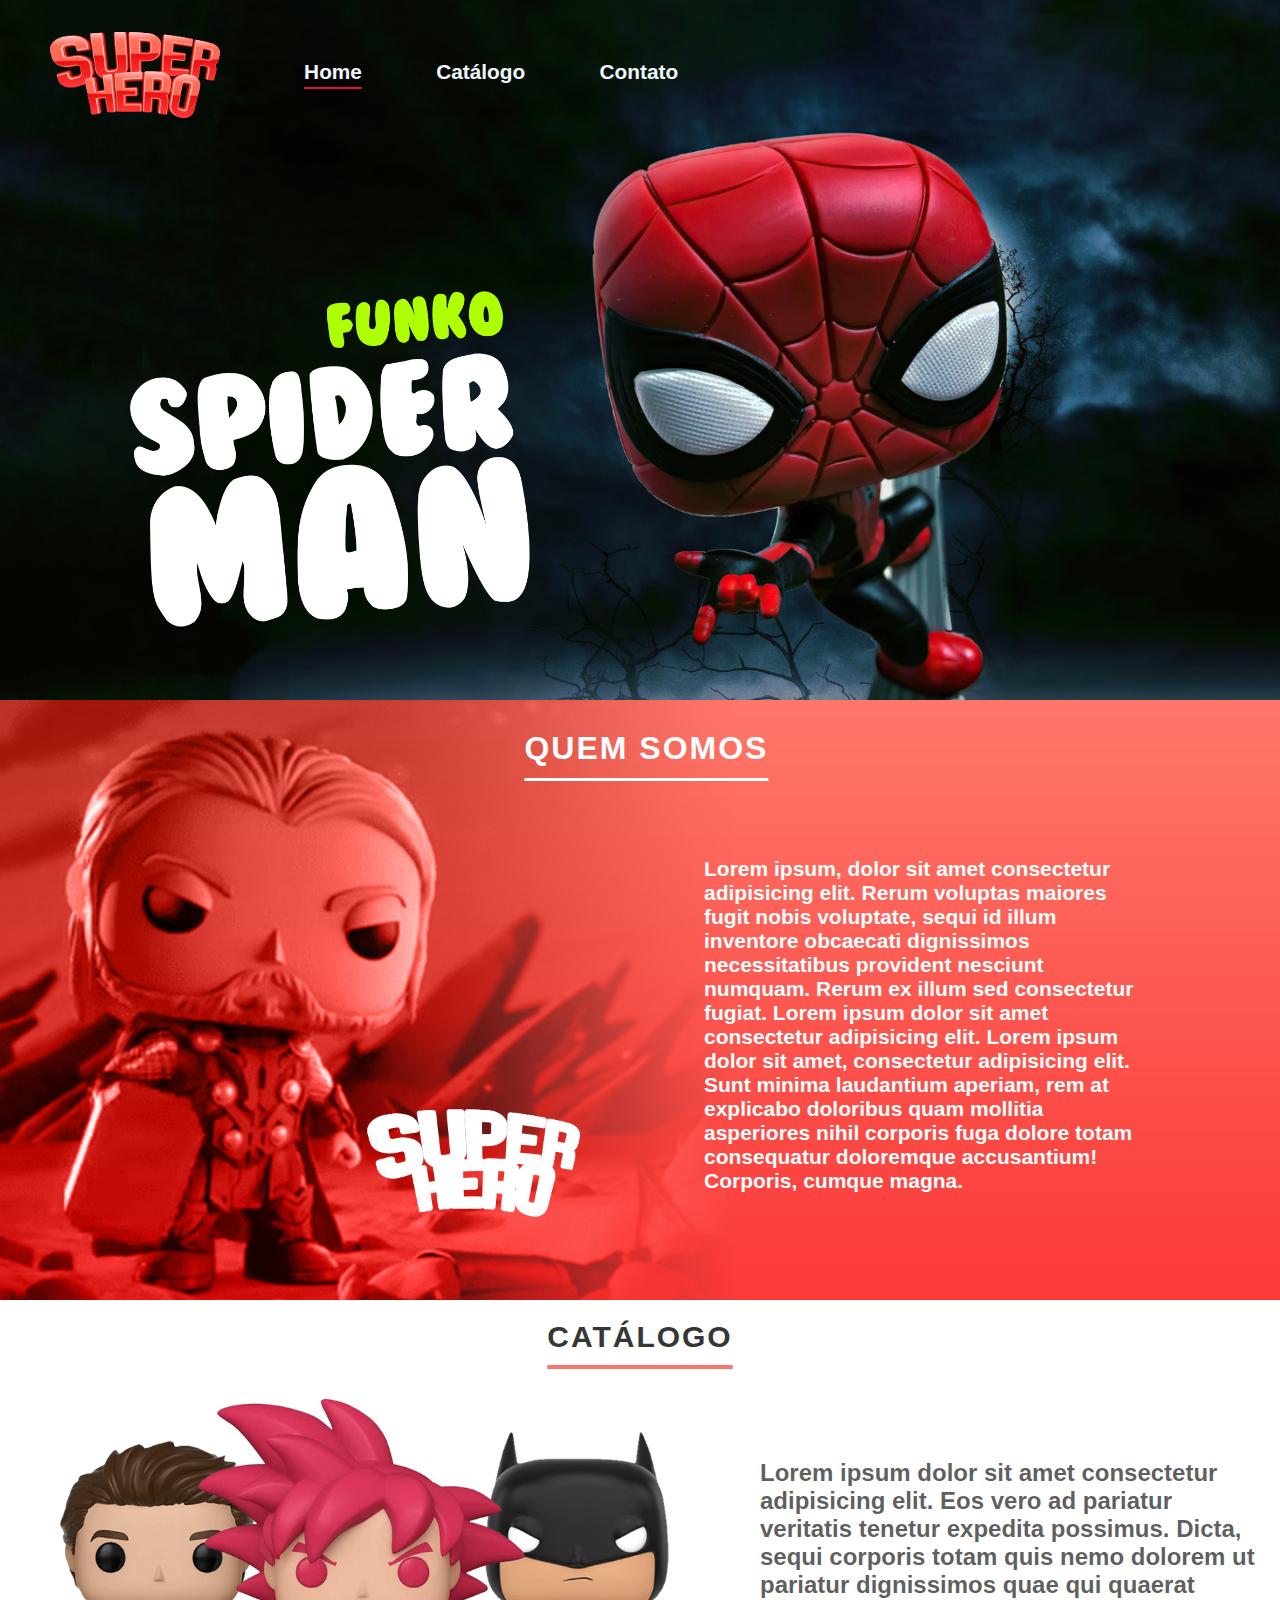
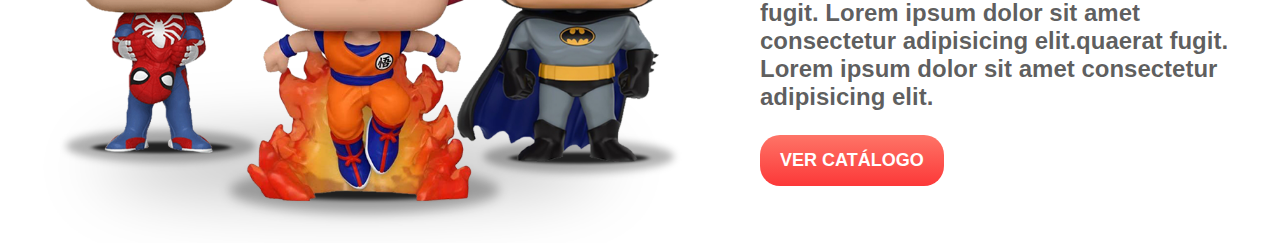
<file: Super Hero - Projeto/html/index.html>
<!DOCTYPE html>
<html lang="pt-br">
<head>
    <meta charset="UTF-8">
    <meta name="viewport" content="width=device-width, initial-scale=1.0"/>
    <link rel="shortcut icon" href="../images/logo.png" type="image/icon"/>
    <link rel="stylesheet" href="../css/index.css/style.css">
    <link rel="stylesheet" href="../css/index.css/header.css"/>
    <link rel="stylesheet" href="../css/index.css/main.css"/>
    <link rel="stylesheet" href="../css/index.css/footer.css"/>
    <link rel="stylesheet" href="../css/index.css/media.css"/>
    <title>Super Hero - Home</title>
</head>
<body>
   <header >
      <nav>
          <img class="logo" src="../images/logo.png" alt=" Logo da Empresa"/> 
          <ul class="menu-top">
            <li><a href="index.html" class="home-link">Home</a></li>
            <li><a href="catalogo.html">Catálogo</a></li>
            <li><a href="contato.html">Contato</a></li>
          </ul>
    </nav>
          <section>
            <img class="titulo_funko" src="../images/title_spiderman.png" alt="titulo homem aranha"/>
          </section>      
   </header>
      <main>
            <section class="banner_thor">
               <h1 class="title_quem">QUEM SOMOS</h1>
               <div>
                  <p class="text_thor">
                     Lorem ipsum, dolor sit amet consectetur adipisicing 
                     elit. Rerum voluptas maiores fugit nobis voluptate, sequi
                     id illum inventore obcaecati dignissimos necessitatibus
                     provident nesciunt numquam. Rerum ex illum 
                     sed consectetur fugiat. Lorem ipsum dolor sit amet consectetur
                     adipisicing elit. Lorem ipsum dolor sit amet, consectetur adipisicing elit. Sunt minima 
                     laudantium aperiam, rem at explicabo doloribus quam mollitia asperiores nihil 
                     corporis fuga dolore totam consequatur doloremque accusantium! Corporis,
                     cumque magna. 
                  </p>
               </div>
             </section>
         </main>     
         <footer class="catalogo">
            <h1>CATÁLOGO</h1>
           <section class="part_catalogo">
            <article class="funko">
                <picture>
                  <img class="bonecos" src="../images/bonecos.png" alt="bonecos funko"/>
               </picture>
            </article>
            <article class="funko"> 
                <p>
                   Lorem ipsum dolor sit amet consectetur 
                   adipisicing elit. Eos
                   vero ad pariatur veritatis tenetur expedita 
                   possimus. Dicta, sequi 
                   corporis totam quis nemo dolorem ut pariatur 
                   dignissimos quae qui
                   quaerat fugit. Lorem ipsum dolor sit amet consectetur adipisicing
                   elit.quaerat fugit. Lorem ipsum dolor sit amet consectetur adipisicing
                   elit.
               </p>
               <button class="ver-catalogo"> 
               <a href="../html/catalogo.html">VER CATÁLOGO</a>
               </button>
             </article>
             </section>
         </footer>        
</body>
</html>
</file>
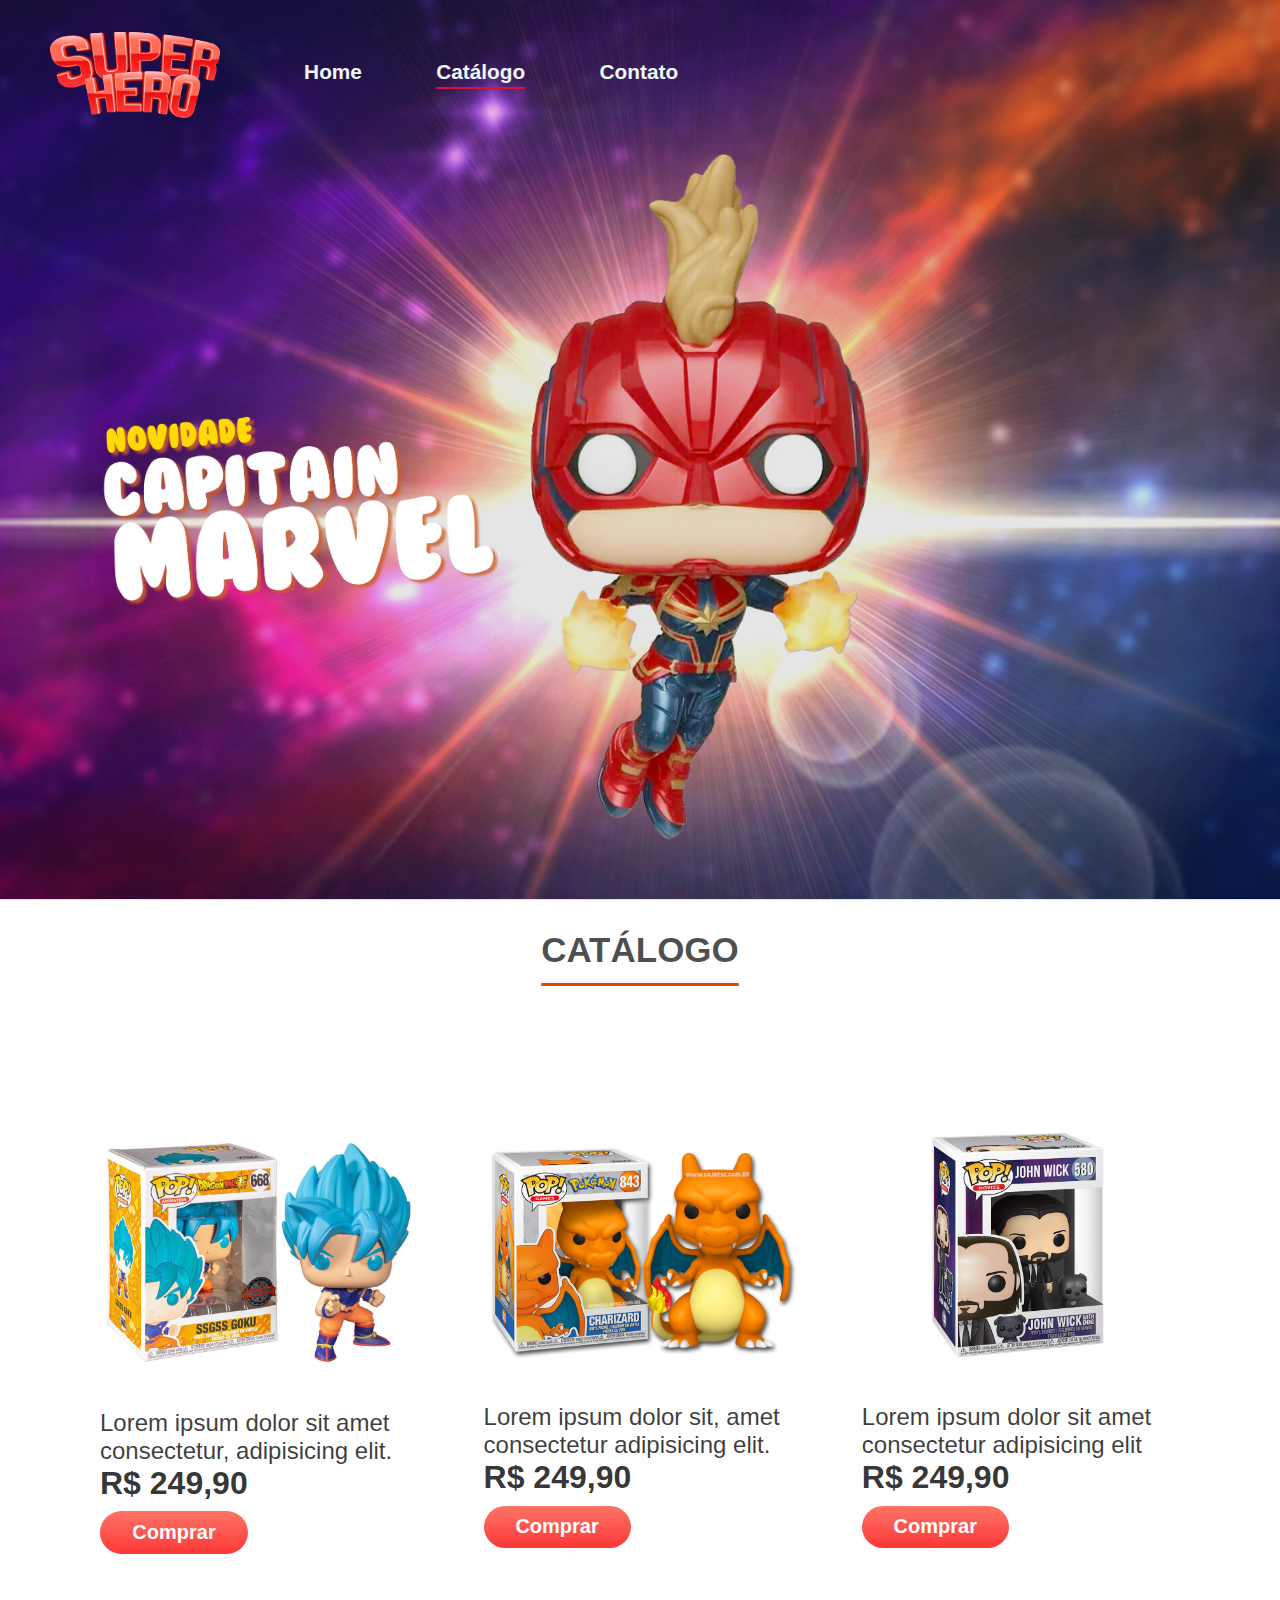
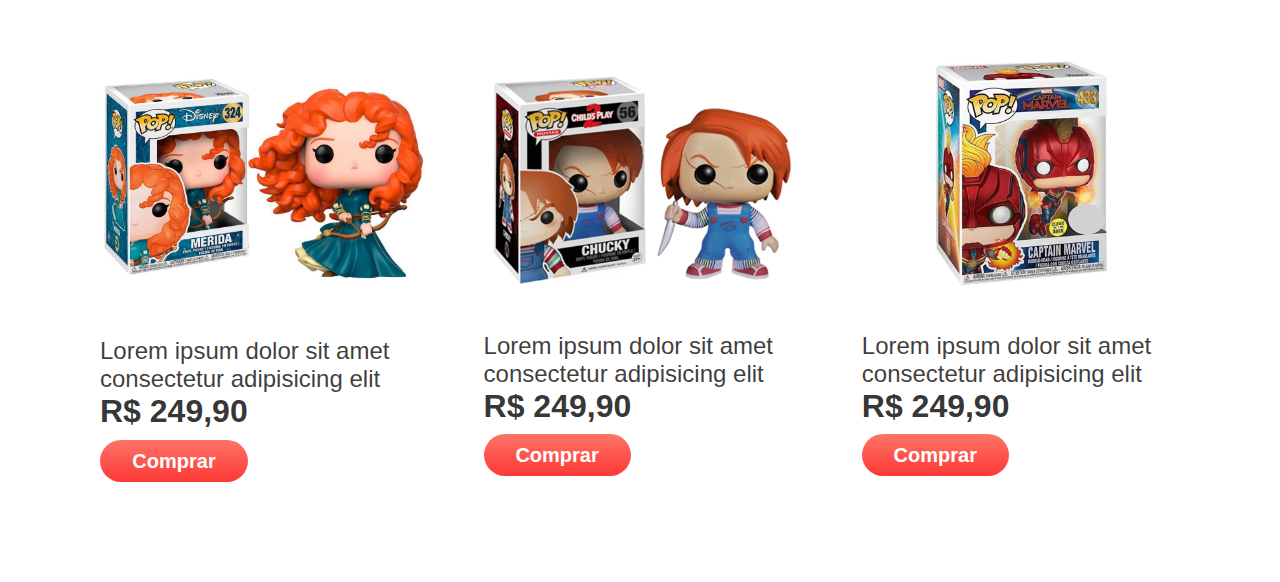
<file: Super Hero - Projeto/html/catalogo.html>
<html lang="pt-br">
<head>
    <meta charset="UTF-8">
    <meta name="viewport" content="width=device-width, initial-scale=1.0" />
    <link rel="shortcut icon" href="../images/logo.png" type="image/ico" />
    <link rel="stylesheet"  href="../css/catalogo.css/style.css"/>
    <link rel="stylesheet"  href="../css/catalogo.css/header.css"/>
    <link rel="stylesheet"  href="../css/catalogo.css/main.css"/>
    <link rel="stylesheet"  href="../css/catalogo.css/media.css"/>
    <title>Super Hero - Catálogo</title>
</head>
<body>
   <header >
      <nav>
          <img class="logo" src="../images/logo.png" alt=" Logo da Empresa"/> 
          <ul class="menu-top">
            <li><a href="index.html" class="home-link">Home</a></li>
            <li><a href="catalogo.html"class="catalogo-link">Catálogo</a></li>
            <li><a href="contato.html">Contato</a></li>
          </ul>
    </nav>
          <section class="hero">
            <img class="titulo_funko" src="../images/captainmarveltitle.png" alt="titulo homem aranha"/> 
          </section>   
   </header>
         <main class="catalogo">
                <section class="container">
                     <h1 class="title_catalogo">CATÁLOGO</h1>
                </section>
                <section class="container_cards">
                   <article class="card">
                     <img src="../images/Produtos_Catalogo/goku.jpg" alt="funko do goku"/>
                      <p class="text_funko"> Lorem ipsum dolor sit amet consectetur, adipisicing elit.</p>
                      <p class="preco">R$ 249,90</p>
                      <button><a href="#">Comprar</a></button>
                  </article>
                      <article class="card">
                       <img src="../images/Produtos_Catalogo/charizard.jpg" alt="funko do charizard"/>                        
                       <p class="text_funko">Lorem ipsum dolor sit, amet consectetur adipisicing elit.</p>
                       <p class="preco">R$ 249,90</p>
                       <button><a href="#"  > Comprar</a></button>
                      </article>
                      <article class="card">
                        <img src="../images/Produtos_Catalogo/johnwick.jpg" alt="funko do jhon wick"/>
                         <p class="text_funko">Lorem ipsum dolor sit amet consectetur adipisicing elit</p>
                         <p class="preco">R$ 249,90</p>
                         <button><a href="#">Comprar</a></button>
                      </article>
                        <article class="card">    
                          <img src="../images/Produtos_Catalogo/brave.jpg" alt="funco da merida"/>                                                  
                          <p class="text_funko">Lorem ipsum dolor sit amet consectetur adipisicing elit</p>
                          <p class="preco">R$ 249,90</p>
                          <button><a href="#">Comprar</a></button>
                        </article>
                      <article class="card">
                          <img src="../images/Produtos_Catalogo/chucky.jpg" alt="funko do chuck"/>                                             
                          <p class="text_funko">Lorem ipsum dolor sit amet consectetur adipisicing elit</p>
                          <p class="preco">R$ 249,90</p>
                          <button><a href="#">Comprar</a></button>
                      </article>
                      <article class="card">
                          <img src="../images/Produtos_Catalogo/capitamarvel.jpg" alt="funko do capitao marvel"/>
                          <p class="text_funko">Lorem ipsum dolor sit amet consectetur adipisicing elit</p>
                          <p class="preco">R$ 249,90</p>
                          <button><a href="#">Comprar</a></button>
                     </article>
                  </section>

                     









   
  
  
              


   
       </main>



    <footer>


      
    </footer>









   </main>
</file>
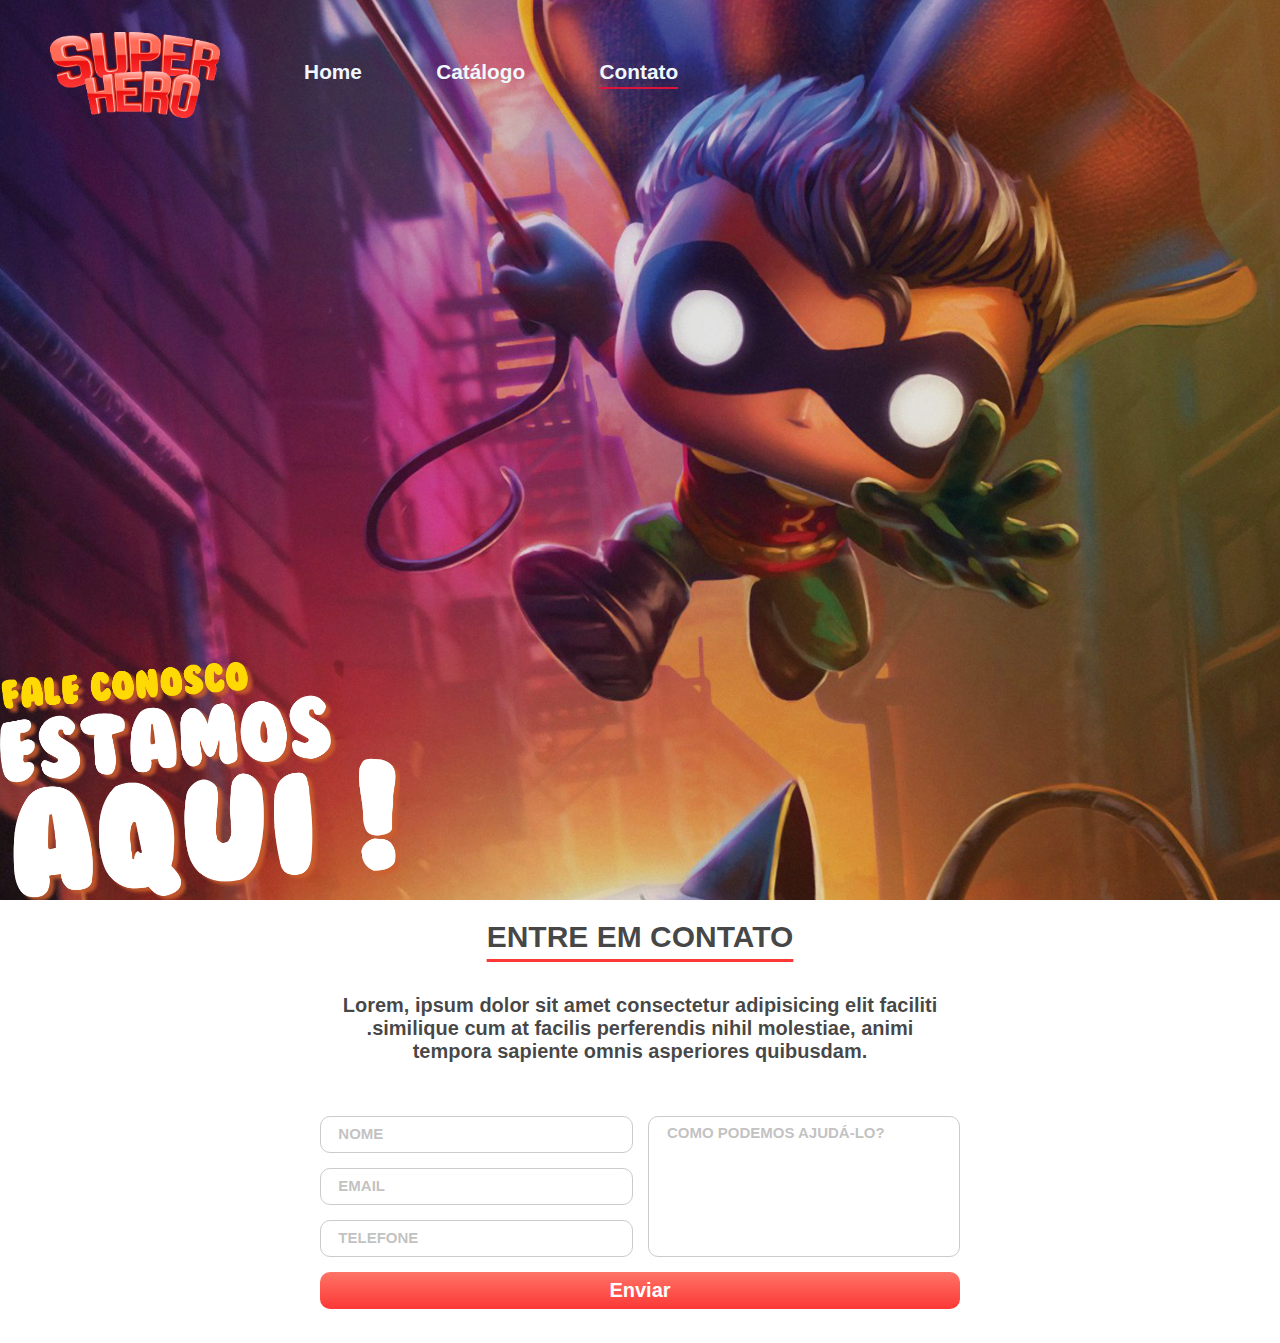
<file: Super Hero - Projeto/html/contato.html>
<!DOCTYPE html>
<html lang="pt-br">
<head>
    <meta charset="UTF-8">
    <meta name="viewport" content="width=device-width, initial-scale=1.0" />
    <link rel="shortcut icon" href="../images/logo.png" type="image/ico" />
    <link rel="stylesheet"  href="../css/contato.css/header.css"/>
    <link rel="stylesheet"  href="../css/contato.css/main.css"/>
    <link rel="stylesheet"  href="../css/contato.css/media.css"/>
    <link rel="stylesheet"  href="../css/contato.css/style.css"/>
    <title>Super Hero - Contato</title>
</head>
<body>
   <header >
      <nav>
          <img class="logo" src="../images/logo.png" alt=" Logo da Empresa"/>
          <ul class="menu-top">
            <li><a href="index.html" >Home</a></li>
            <li><a href="catalogo.html">Catálogo</a></li>
            <li><a href="contato.html" class="contato-link">Contato</a></li>
          </ul>
    </nav>
          <section class="hero"></section>
            <img class="titulo_funko" src="../images/contatotitle.png" alt="titulo homem aranha"/>
          </section>
   </header>
          <footer>
          <section class="fale-conosco">
            <h1>ENTRE EM CONTATO</h1>
            <p>Lorem, ipsum dolor sit amet consectetur adipisicing elit faciliti
              .similique cum at facilis perferendis nihil molestiae, animi 
              tempora sapiente omnis asperiores quibusdam.
   </p>
          </section>
          <section class="formulario">
             <form class="caixa-contato">
             <input class="caixa-nome" placeholder="NOME" type="text" name="nome">
             <input class="caixa-email" placeholder="EMAIL" type="email" name="email">
             <input class="caixa-telefone" placeholder="TELEFONE" type="tel" name="telefone">
             <textarea class="caixa-como" placeholder="COMO PODEMOS AJUDÁ-LO?" type="text"></textarea>
             <button class="botao-enviar">Enviar</button>
          </form>
          </section>
          </footer>
</file>
<file: Super Hero - Projeto/css/index.css/style.css>
html { font-family:sans-serif;}

body {font-family: 'Segoe UI',sans-serif;
      margin:0;
      margin-right: 0;
}

.logo { width: 200px;}
</file>
<file: Super Hero - Projeto/css/index.css/header.css>
header {
    display: flex;
    flex-direction: column;
    background: url(../../images/spidermanheader.png);
    background-size: cover;
    height: 700px;
    width: 100%;
    gap: 100px; 
}

header section {
    display: flex;
    flex-grow: 1;
    align-items: center;
    justify-content: flex-start;
    padding-left: 130px; 
}

.logo {
     width: 170px;
}
    
header nav {    
     display:flex;
     justify-content: flex-start;
     padding-left: 50px;
     padding-top: 30px;       
}
       
.menu-top { 
     width: auto;
     margin: 5px;
}

.menu-top li { 
     font-family: 'Segoe UI', sans-serif;
     display: inline-block;
     padding: 10px;
     margin-top: 15px;
}
           
.menu-top li a {
     color: aliceblue;
     text-decoration: none;
     font-size: 1.3em;
     padding-left: 1.4em;
     padding-right: 1em;
     padding-top: 0.5em;
     padding-bottom: 0.5em;
     border-radius: 26px;
     font-weight: 600;
}

.menu-top a:hover {
    transition: color 0.3s;
    color: #fe7467;
}

.menu-top .home-link {
    text-decoration:underline crimson;
    text-underline-offset: 0.4em;
}

.titulo_funko {
    width: 400px;
}
</file>
<file: Super Hero - Projeto/css/index.css/main.css>
main {
    display: flex;
    flex-direction: column;
    background-image: url(../../images/thor_header.jpg);
    background-size: cover;
    height: 600px;
    width: 100%;
    gap: 100px;
}

main section{
    width: 100%;
    height: 300px;
    display: flex;
    flex-direction: column;
    gap: 80px;
}

main section h1{
    font-size: 2em; 
    text-align: center;
    margin: 30px;
    color: white;
    text-decoration: underline;
    text-underline-offset: 0.6em;
    letter-spacing: 2px;
    padding-left: 1%;
}

section div {
    display: flex;
    justify-content: end;
}

main section div p {
    font-size: 24px;
    font-weight: 600;
    width: 400%;
    font-size: 21px;
    margin-right: 125px;
    font-weight: 600;
    color: white;
    padding-left: 55%;
    margin-top: -20px
}
</file>
<file: Super Hero - Projeto/css/index.css/footer.css>
.catalogo {
    width: 100%;
}

.catalogo h1 {
    text-align: center;
    letter-spacing: 2px;
    font-size: 30px;
    width: 100%;
    text-decoration: underline #fe7467 solid 4px;
    text-underline-offset: 0.6em;
    color: #363636;
}

.part_catalogo {
    display: flex;
    flex-wrap: wrap;
    align-items: center;
    justify-content: space-around;
    gap: 200px;
}

.funko p {
   font-size: 24px;
   font-weight: 600;
   color: rgba(0, 0, 0, 0.64);
}

.funko {
    display: flex;
    align-items: flex-start;
    flex-direction: column;
    width: 500px;
}

.funko picture .bonecos {
    width: 700px;
}

button {
    font-weight: 900;
    font-size: 3px;
    padding: 15px 20px;
    border-radius: 20px;
    background-image: linear-gradient(to bottom, #fe7467,#fc3838);
    border: none;
}

button a{
    text-decoration: none;
    font-size: 18px;
    color: white;
}
</file>
<file: Super Hero - Projeto/css/index.css/media.css>
@media screen and (max-width: 600px){

header {
   width: 100%;
   background-image: url(../../images/spidermanheader_mobile.jpg);        
}

header nav {
    display: flex;
    justify-content: center;
    flex-wrap: wrap;
    padding-top: 40px ;
    padding-left: 0; 
}

nav .logo{
    width: 180px;
}

nav .menu-top  {
   padding-left: 0;
}

.menu-top li a {
   font-weight: 700;
}

header section{
    width: 100%;
    padding: 0;
}

.titulo_funko {
    margin: 0;
    width: 200px;
    padding-top: 50px;
    padding-left: 10px;
}

main {
    width: 100%;
}

main .banner_thor {
    width: 100%;
    gap: 80px;
    align-items: center;
}

main section div p {
   text-align: center;
   margin: 0;
}

.catalogo {
    width: 100%;
    display: flex;
    flex-direction: column;
}

.part_catalogo {
    width: 100%;
    flex-direction: column-reverse;
    display: flex;
    flex-wrap: wrap;
    gap: 60px;
    justify-content: left;  
}

.funko p {
    text-align: center;
    width: 500px;
    padding-top: 30px;
}

button {
    margin-top: 30px;
}

.funko {
    width: 300px;
    display: flex;
    flex-direction: column;
    justify-content: center;
    align-items: center;
}

.funko picture .bonecos {
    width: 570px;
}

}
</file>
<file: Super Hero - Projeto/css/catalogo.css/style.css>
html { font-family:sans-serif;}

body {font-family: 'Segoe UI',sans-serif;
      margin:0;
      margin-right: 0;
}
</file>
<file: Super Hero - Projeto/css/catalogo.css/header.css>
*{
    margin: 0;
}

header {
    height: 100vh;
    position: relative;
    background: url(../../images/captainmarvelheader.jpg);
    background-size: cover;
    background-position: 100%;
    background-repeat: no-repeat;
    width: 1518px;
    flex-direction: column;
    display: flex;
   
}

header section {
    display: flex;
    flex-grow: 1;
    align-items: center;
    justify-content: flex-start;
    padding-left: 100px;
}
    
.logo {
     width: 170px;
}

header nav { 
         
         display:flex;
         justify-content: flex-start;
         padding-left: 50px;
         padding-top: 30px;
         
}

         
.menu-top { 
        width: auto;
        margin: 5px;
}

.menu-top li { 
           font-family: 'Segoe UI', sans-serif;
           display: inline-block;
           padding: 10px;
           margin-top: 15px;
}
           
.menu-top li a {
                  color: aliceblue;
                  text-decoration: none;
                  font-size: 1.3em;
                 padding-left: 1.4em;
                 padding-right: 1em;
                 padding-top: 0.5em;
                 padding-bottom: 0.5em;
                 border-radius: 26px;
                 font-weight: 600;
}


.menu-top a:hover {
    transition: color 0.3s;
   
    color: #fe7467;
}
.menu-top .catalogo-link {
    text-decoration:underline crimson;
    text-underline-offset: 0.4em;
    
  }


.titulo_funko {

    width: 400px;
}
</file>
<file: Super Hero - Projeto/css/catalogo.css/main.css>
.container{
    margin-left: 30px;
    margin-right: 30px;
    margin-bottom: 15px;
}

.container h1{
    position: relative;
    font-family: 'Segoe UI', sans-serif ;
    color: rgba(0, 0, 0, 0.693);
    text-decoration: underline rgb(240, 69, 1);
    font-weight: 650;
    font-size: 35px;
    text-align: center;
    padding-top: 30px;
    text-underline-offset: 0.6em;
}

.container_cards {
   padding: 100px;
   display: grid;
   grid-template-columns: auto auto auto;
   gap:60px;
}

.container_cards img {
    width: 100%;
}

.text_funko {   
    font-family: 'Segoe UI', sans-serif;
    display: flex;
    justify-content:flex-start;
    font-weight: 500;
    font-size: 150%;
    color: rgba(28, 27, 27, 0.863)
}

.preco {
    font-family: 'Franklin Gothic Medium', sans-serif;
    font-size:200% ;
    font-weight: 700;
    color: rgba(0, 0, 0, 0.808);
    margin-bottom: 3%;
}

button  {    
    font-weight: 900;
    font-size: 20px;
    padding: 3% 10%;
    border-radius: 30px;
    background-image: linear-gradient(to bottom, #fe7467, #fc3836 );
    border: 0;
    color: white;    
}
 
button a {  
    text-decoration: none;
    color: white;
}
</file>
<file: Super Hero - Projeto/css/catalogo.css/media.css>
*{
   margin: 0;
}

@media screen and (max-width: 600px){

header {
    width: 100%;
    background-image: url(../../images/captainmarvelheader_Mobile.jpg);       
 }

 header nav {
    display: flex;
    justify-content: center;
    flex-wrap: wrap;
    padding-top:40px ;
    padding-left: 0;
 }


nav .logo{
width: 180px;
}

nav .menu-top  {
    padding-left: 0;    
}

.menu-top li a{
    font-weight: 700;
}

.hero {
   display: none;
}


 header .hero img{
    visibility: hidden;
}

.catalogo{
   width: 100%;
}

.container .title_catalogo {
    display: flex;
    padding: 0;
    justify-content: center;
}

.container_cards {
   flex-direction: column;
   flex-wrap: wrap;
   grid-template-columns: none;
   gap: 20px;
}

}
</file>
<file: Super Hero - Projeto/css/contato.css/header.css>
header {
    height: 100vh;
    position: relative;
    background: url(../../images/contatoheader.jpg);
    background-size: cover;
    width: 1518px;
    background-position: 100%;
    background-repeat: no-repeat;
    flex-direction: column;
    display: flex;
   
}

header section {
    display: flex;
    flex-grow: 1;
    align-items: center;
    justify-content: flex-start;
    padding-left: 200px;
}

.logo {
     width: 170px;
}

header nav {   
    display:flex;
    justify-content: flex-start;
    padding-left: 50px;
    padding-top: 30px;     
}
     
.menu-top { 
    width: auto;
    margin: 5px;
}

.menu-top li { 
    font-family: 'Segoe UI', sans-serif;
    display: inline-block;
    padding: 10px;
    margin-top: 15px;
}
           
.menu-top li a {
    color: aliceblue;
    text-decoration: none;
    font-size: 1.3em;
    padding-left: 1.4em;
    padding-right: 1em;
    padding-top: 0.5em;
    padding-bottom: 0.5em;
    border-radius: 26px;
    font-weight: 600;
}

.menu-top a:hover {
    transition: color 0.3s;
    color: #fe7467;
}

.menu-top .contato-link {
    text-decoration:underline crimson;
    text-underline-offset: 0.4em;
}

.titulo_funko {
    width: 400px;
}
</file>
<file: Super Hero - Projeto/css/contato.css/main.css>
.fale-conosco {
    display: flex;
    flex-direction: column;
    align-items:center ;
}

.fale-conosco h1 {
    font-weight: 700;
    font-size: 30px;
    color: rgba(0, 0, 0, 0.733);
    text-decoration: underline #fc3836;
    text-underline-offset: 0.4em;
    
}

.fale-conosco p {
    font-weight: 600;
    font-size: 20px;
    color: rgba(0, 0, 0, 0.736);
    padding-left: 25%;
    padding-right: 25%;
    text-align: center;
    width: 600px;
    
}

.caixa-contato {
    display: grid;
    grid-template-columns: 1fr 1fr;
    grid-template-rows: 1fr 1fr 1fr 1fr;
    gap: 15px;
    grid-template-areas:"nome como" 
                        "email como" 
                        "telefone como" 
                        "enviar enviar" ;
    margin-left:25%;
    margin-right: 25%;
    margin-top: 2.6%;
    margin-bottom: 2.6%;
    
   
    
}

.caixa-nome {
    grid-area: nome;
    
}

.caixa-email {
    grid-area: email;
}

.caixa-telefone {
    grid-area: telefone;
    

}

.caixa-como {
    grid-area: como;
}


.botao-enviar {
    text-decoration: none;
    font-family: 'Segoe UI', sans-serif;
    font-weight: 700;
    font-size: 20px;
    color: white;
    padding-top: 7px;
    padding-bottom: 7px;
    border-radius: 10px;
    background-image: linear-gradient(to bottom, #fe7467, #fc3836 );
    border: 0;
    grid-area: enviar;
    
}

.caixa-contato input {
    border-radius: 10px;
    border: rgb(204, 202, 202) 1.5px solid;
    position: relative;
    
}

.caixa-como {
    resize: none;
    border-radius: 10px;
    padding-left: 1%;
    padding-top: 2%;
    border: rgb(204, 202, 202) 1.5px solid;
    position: relative;
    
}

::placeholder {
    font-family: 'Segoe UI', sans-serif;
    font-weight: 600;
    font-size: 15px;
    color:  rgba(160, 158, 158, 0.641);
    padding-left: 5%;
}
</file>
<file: Super Hero - Projeto/css/contato.css/media.css>
@media screen and (max-width: 600px){

header {
    width: 100%;
    background-image: url(../../images/contatoheader_mobile.jpg);          
}
        
header nav {
    display: flex;
    justify-content: center;
    flex-wrap: wrap;
    padding-top:40px;
    padding-left: 0;
}
    
    
nav .logo{
   width: 180px;   
}

nav .menu-top  {
    padding-left: 0;     
}
    
.menu-top li a {
    font-weight: 700;
}
    
header section{
    width: 100%;
    padding: 0;
}
 
.titulo_funko {
    margin: 0;
    width: 300px;
    padding-top: 100px;
    padding-left: 50px;
}

footer {
    width: 100%;
}

.fale-conosco p {
    width: 400px;
    align-items: center;
    padding: 0;
}

.formulario{
    width: 100%;
}

.caixa-contato {
    display: flex;
    flex-wrap: wrap;
    flex-direction: column;
    gap: 20px;
}

 .caixa-nome{
    padding: 10px 10px;
}

.caixa-email{
    padding: 10px 10px;
}

.caixa-telefone{
    padding: 10px 10px;
}

.caixa-como{
    padding: 15px 15px ;
    resize: none;
    height: 100px;
}






 




}
</file>
<file: Super Hero - Projeto/css/contato.css/style.css>
html { font-family:sans-serif;}

body {font-family: 'Segoe UI',sans-serif;
      margin:0;
      margin-right: 0;
}
</file>
